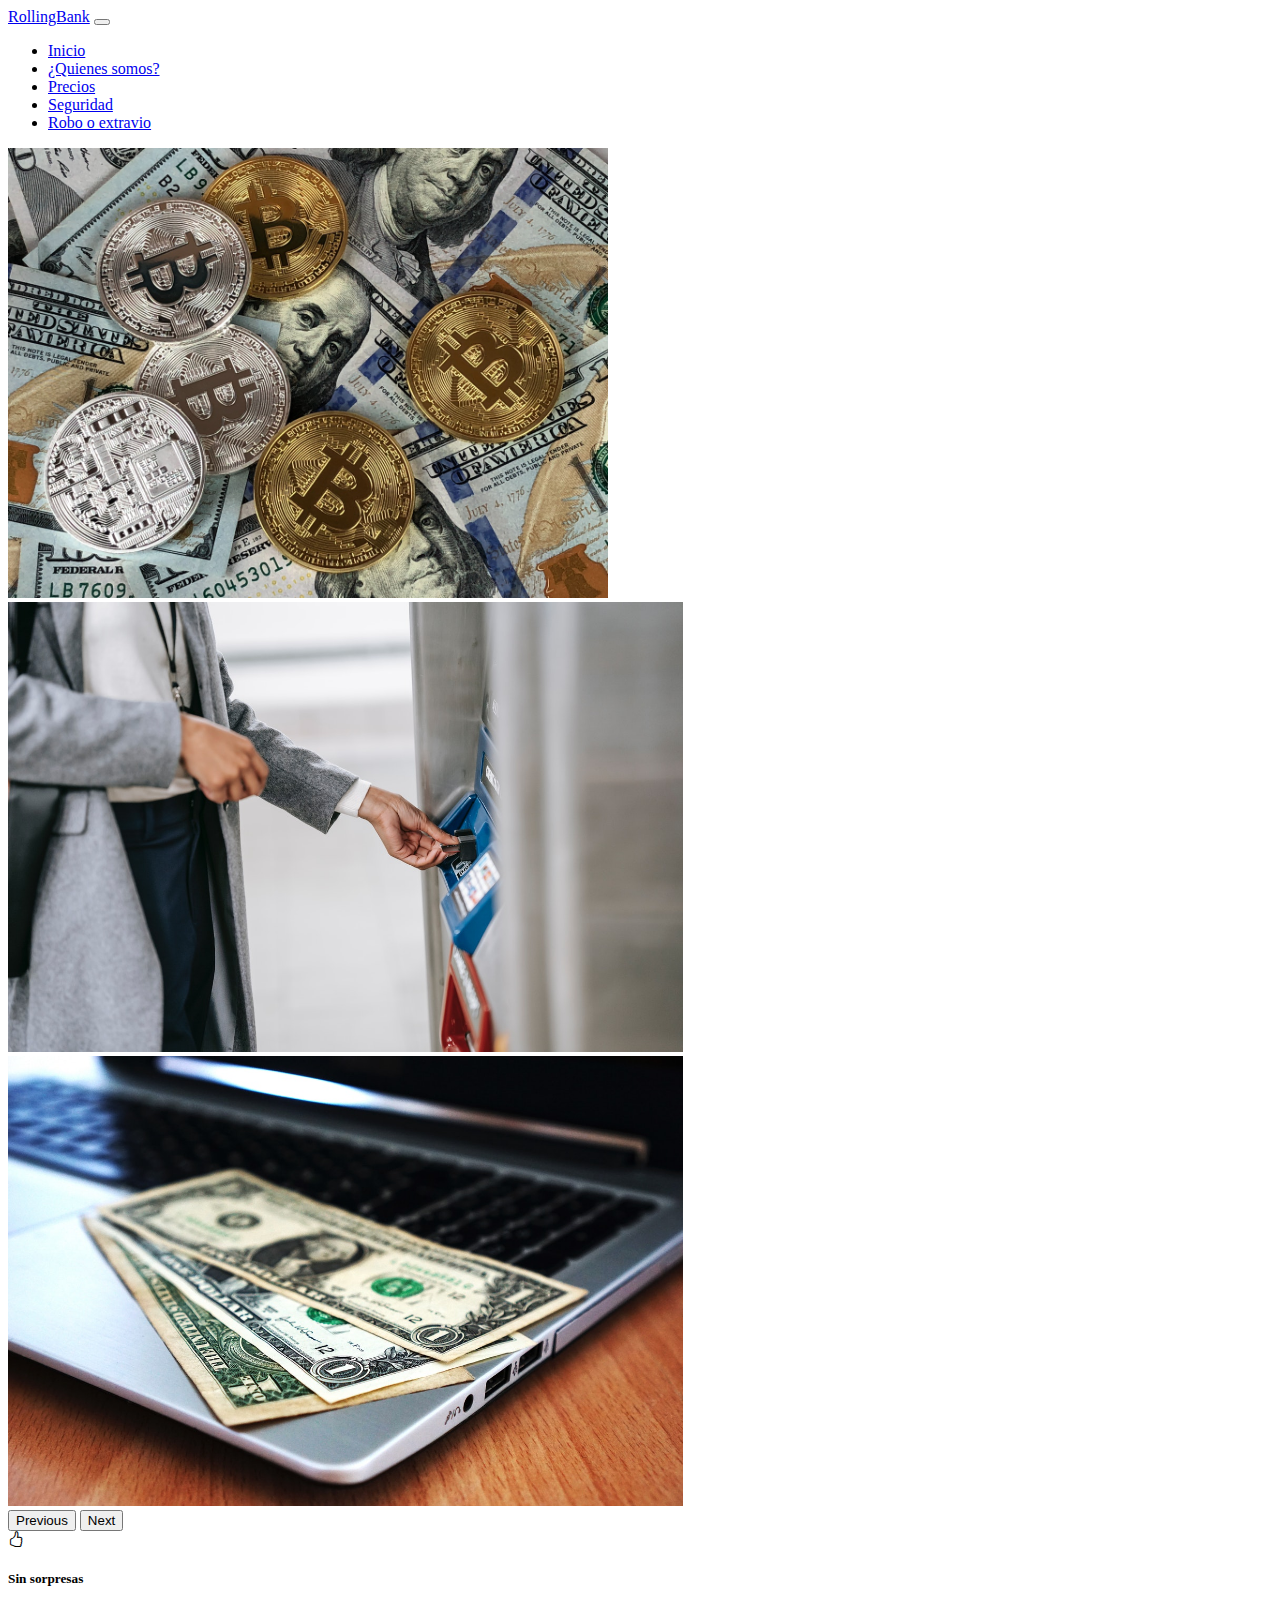
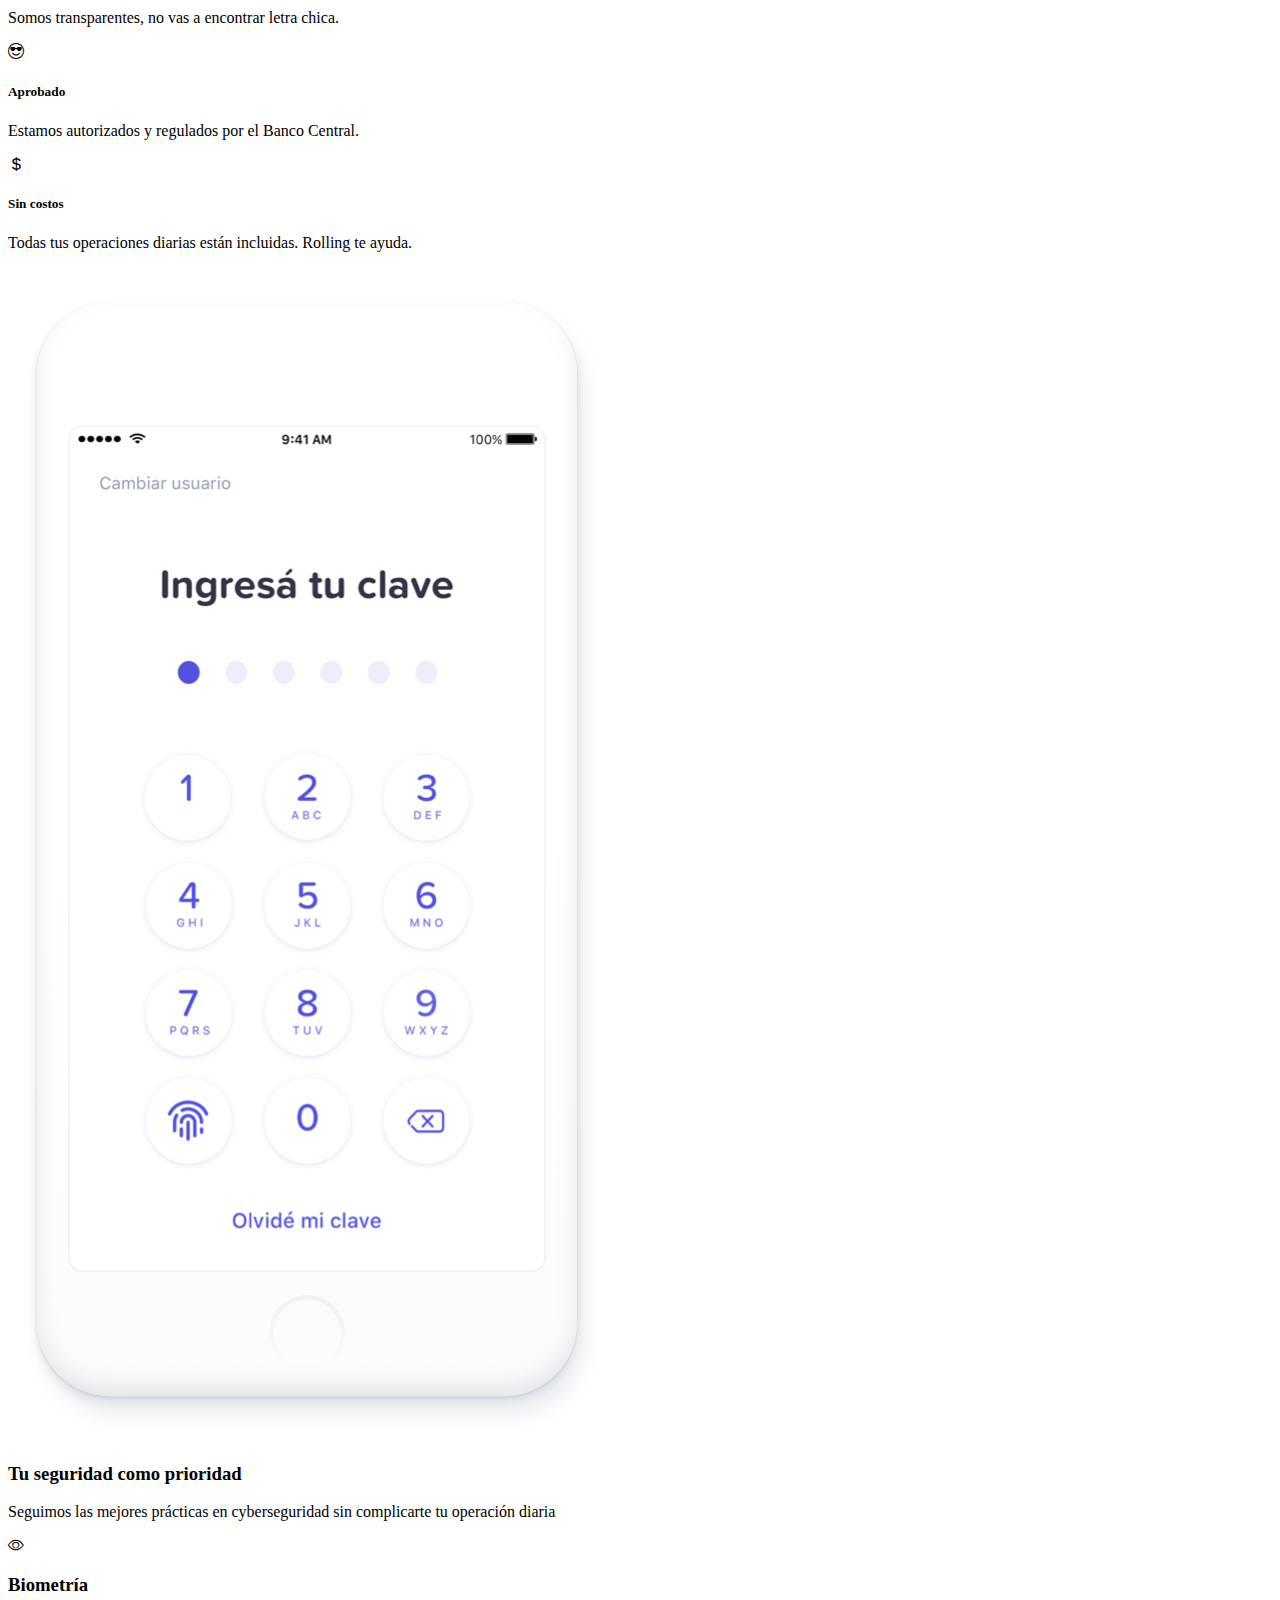
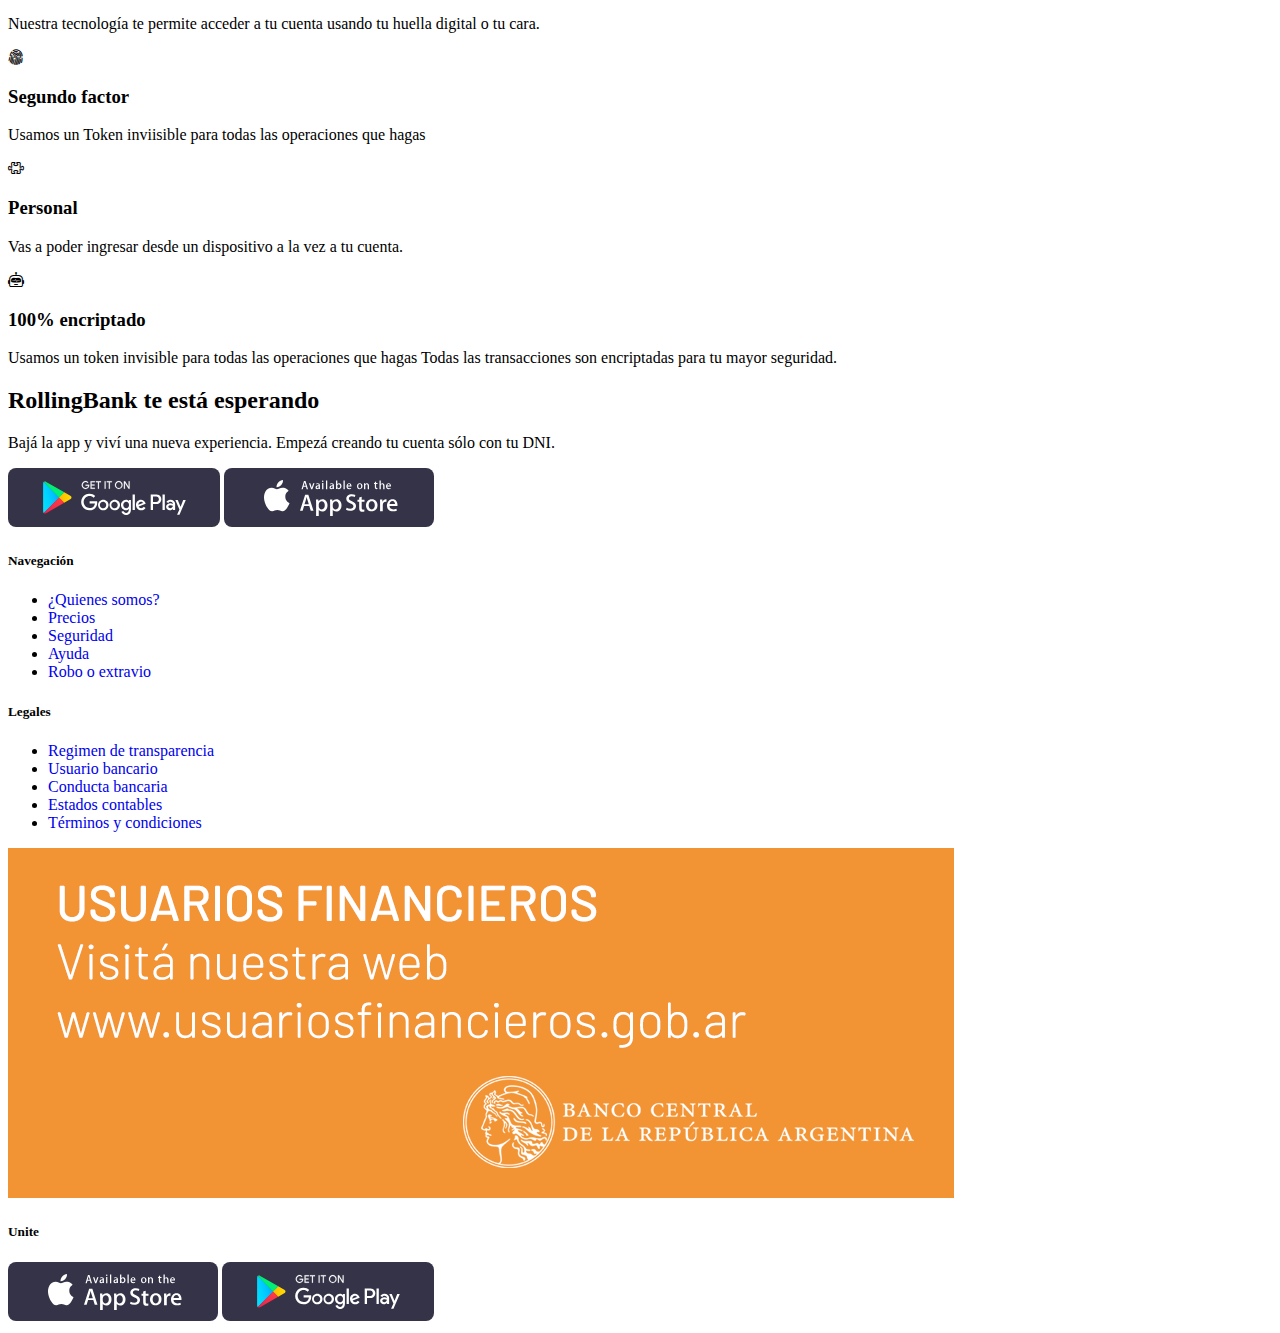
<file: index.html>
<!DOCTYPE html>
<html lang="en">

<head>
  <meta charset="UTF-8" />
  <meta name="viewport" content="width=device-width, initial-scale=1.0" />
  <meta name="description" content="Banco Rolling Code - Tú dinero estará seguro con nosotros.">
  <meta name="keywords" content="prestamos, banco, financiación, ofertas, tarjetas, crédito, debito">
  <meta name="author" content="Dylan Navarro, Juan Diego Quintana, Lourdes Ocampo Nieva, Florencia Gonzales Iturbe, Emerson Javier Davenheimer, Fabrizio Nicolas Bollero">
  <link href="https://cdn.jsdelivr.net/npm/bootstrap@5.3.2/dist/css/bootstrap.min.css" rel="stylesheet"
    integrity="sha384-T3c6CoIi6uLrA9TneNEoa7RxnatzjcDSCmG1MXxSR1GAsXEV/Dwwykc2MPK8M2HN" crossorigin="anonymous" />
  <link rel="stylesheet" href="https://cdn.jsdelivr.net/npm/bootstrap-icons@1.11.1/font/bootstrap-icons.css" />
  <link rel="stylesheet" href="./style/index.css" />
  <title>Rolling Bank - Inicio</title>
</head>

<body>
  <header>
    <nav class="navbar navbar-expand-lg bg-body-tertiary">
      <div class="container">
        <a class="navbar-brand fw-bold LogoNavbar" href="./index.html">RollingBank</a>
        <button class="navbar-toggler" type="button" data-bs-toggle="collapse" data-bs-target="#navbarNav"
          aria-controls="navbarNav" aria-expanded="false" aria-label="Toggle navigation">
          <span class="navbar-toggler-icon"></span>
        </button>
        <div class="collapse navbar-collapse" id="navbarNav">
          <ul class="navbar-nav ms-auto text-center">
            <li class="nav-item">
              <a class="nav-link active fw-bold" aria-current="page" href="./index.html">Inicio</a>
            </li>
            <li class="nav-item">
              <a class="nav-link" href="./quienesSomos.html">¿Quienes somos?</a>
            </li>
            <li class="nav-item">
              <a class="nav-link" href="./precios.html">Precios</a>
            </li>
            <li class="nav-item">
              <a class="nav-link" href="./tipsDeSeguridad.html">Seguridad</a>
            </li>
            <li class="nav-item">
              <a class="nav-link" href="./error404.html">Robo o extravio</a>
            </li>
          </ul>
        </div>
      </div>
    </nav>
  </header>

  <main>
    <section>
      <div id="carouselExample" class="carousel slide" data-bs-ride="carousel">
        <div class="carousel-inner">
          <div class="carousel-item active" data-bs-interval="2000">
            <img src="./img/banner/bitcoin.jpg" class="d-block w-100 banner" alt="..." />
          </div>
          <div class="carousel-item" data-bs-interval="2000">
            <img src="../img/banner/cajero.jpg" class="d-block w-100 banner" alt="..." />
          </div>
          <div class="carousel-item">
            <img src="./img/banner/dolar.jpg" class="d-block w-100 banner" alt="..." />
          </div>
        </div>
        <button class="carousel-control-prev" type="button" data-bs-target="#carouselExample" data-bs-slide="prev">
          <span class="carousel-control-prev-icon" aria-hidden="true"></span>
          <span class="visually-hidden">Previous</span>
        </button>
        <button class="carousel-control-next" type="button" data-bs-target="#carouselExample" data-bs-slide="next">
          <span class="carousel-control-next-icon" aria-hidden="true"></span>
          <span class="visually-hidden">Next</span>
        </button>
      </div>
    </section>

    <section class="container py-4">
      <article class="row d-flex justify-content-center">
        <div class="col-md-6 col-lg-3 mt-4">
          <div class="card text-center shadow">
            <div class="card-body">
              <i class="bi bi-hand-thumbs-up fs-1 text-danger"></i>
              <h5 class="card-title">Sin sorpresas</h5>
              <p class="card-text">
                Somos transparentes, no vas a encontrar letra chica.
              </p>
            </div>
          </div>
        </div>

        <div class="col-md-6 col-lg-3 mt-4">
          <div class="card text-center shadow">
            <div class="card-body">
              <i class="bi bi-emoji-sunglasses fs-1 text-primary"></i>
              <h5 class="card-title">Aprobado</h5>
              <p class="card-text">
                Estamos autorizados y regulados por el Banco Central.
              </p>
            </div>
          </div>
        </div>

        <div class="col-md-6 col-lg-3 mt-4">
          <div class="card text-center shadow">
            <div class="card-body">
              <i class="bi bi-currency-dollar fs-1 text-success"></i>
              <h5 class="card-title">Sin costos</h5>
              <p class="card-text">
                Todas tus operaciones diarias están incluidas. Rolling te ayuda.
              </p>
            </div>
          </div>
        </div>
      </article>
    </section>

    <section class="container my-4">
      <div class="row">
        <div class="col-md-4">
          <img src="./img/Index/iphone-illustration-sec.png" alt="Iphone" class="w-100">
        </div>

        <div class="col-md-8">
          <h3>Tu seguridad como prioridad</h3>
          <p>Seguimos las mejores prácticas en cyberseguridad sin complicarte tu operación diaria</p>

          <div class="row">
            <div class="col-md-6">
              <i class="fs-1 bi bi-eye text-danger"></i>
              <h3>Biometría</h3>
              <p>Nuestra tecnología te permite acceder a tu cuenta usando tu huella digital o tu cara.</p>
            </div>
            <div class="col-md-6">
              <i class="fs-1 bi bi-fingerprint text-primary"></i>
              <h3>Segundo factor</h3>
              <p>Usamos un Token inviisible para todas las operaciones que hagas</p>
            </div>
            <div class="col-md-6">
              <i class="fs-1 bi bi-puzzle text-info"></i>
              <h3>Personal</h3>
              <p>Vas a poder ingresar desde un dispositivo a la vez a tu cuenta.</p>
            </div>
            <div class="col-md-6">
              <i class="fs-1 bi bi-robot text-success"></i>
              <h3>100% encriptado</h3>
              <p>Usamos un token invisible para todas las operaciones que hagas Todas las transacciones son encriptadas para tu mayor seguridad.</p>
            </div>
          </div>
        </div>
      </div>
    </section>

    <section>
      <div class="bg-primary">
        <div class="container py-5">
          <div class="text-center text-white">
            <h2 class="display-5 lead">RollingBank te está esperando</h2>
            <p>
              Bajá la app y viví una nueva experiencia. Empezá creando tu
              cuenta sólo con tu DNI.
            </p>
          </div>

          <div class="text-center pt-3">
            <img src="../img/footer/google-play-badge-bb.svg" alt="google" class="img-fluid" />
            <img src="../img/footer/badge-apple-store.svg" alt="google" class="img-fluid" />
          </div>
        </div>
      </div>
    </section>
  </main>

  <footer class="bg-dark text-secondary py-4">
    <div class="container">
      <div class="row">
        <div class="col-md-6 col-lg-3 mb-3">
          <h5>Navegación</h5>
          <ul class="list-unstyled">
            <li>
              <a href="./quienesSomos.html" class="link-secondary">¿Quienes somos?</a>
            </li>
            <li>
              <a href="./precios.html" class="link-secondary">Precios</a>
            </li>
            <li>
              <a href="./tipsDeSeguridad.html" class="link-secondary">Seguridad</a>
            </li>
            <li>
              <a href="./error404.html" class="link-secondary">Ayuda</a>
            </li>
            <li>
              <a href="./error404.html" class="link-secondary">Robo o extravio</a>
            </li>
          </ul>
        </div>
        <div class="col-md-6 col-lg-3 mb-3">
          <h5>Legales</h5>
          <ul class="list-unstyled">
            <li>
              <a href="./error404.html" class="link-secondary">Regimen de transparencia</a>
            </li>
            <li>
              <a href="./error404.html" class="link-secondary">Usuario bancario</a>
            </li>
            <li>
              <a href="./error404.html" class="link-secondary">Conducta bancaria</a>
            </li>
            <li>
              <a href="./error404.html" class="link-secondary">Estados contables</a>
            </li>
            <li>
              <a href="./error404.html" class="link-secondary">Términos y condiciones</a>
            </li>
          </ul>
        </div>
        <div class="col-md-6 col-lg-3 mb-3">
          <img src="./img/footer/usuariosfinancieros.png" alt="logo usuarios financieros" class="img-fluid" />
        </div>
        <div class="col-md-6 col-lg-3 mb-3">
          <h5>Unite</h5>
          <img src="./img/footer/badge-apple-store.svg" alt="logo apple store" class="img-fluid mb-2" />
          <img src="./img/footer/google-play-badge-bb.svg" alt="logo google play" class="img-fluid" />
        </div>
      </div>
    </div>
  </footer>

  <script src="https://cdn.jsdelivr.net/npm/bootstrap@5.3.2/dist/js/bootstrap.bundle.min.js"
    integrity="sha384-C6RzsynM9kWDrMNeT87bh95OGNyZPhcTNXj1NW7RuBCsyN/o0jlpcV8Qyq46cDfL"
    crossorigin="anonymous"></script>
</body>

</html>
</file>
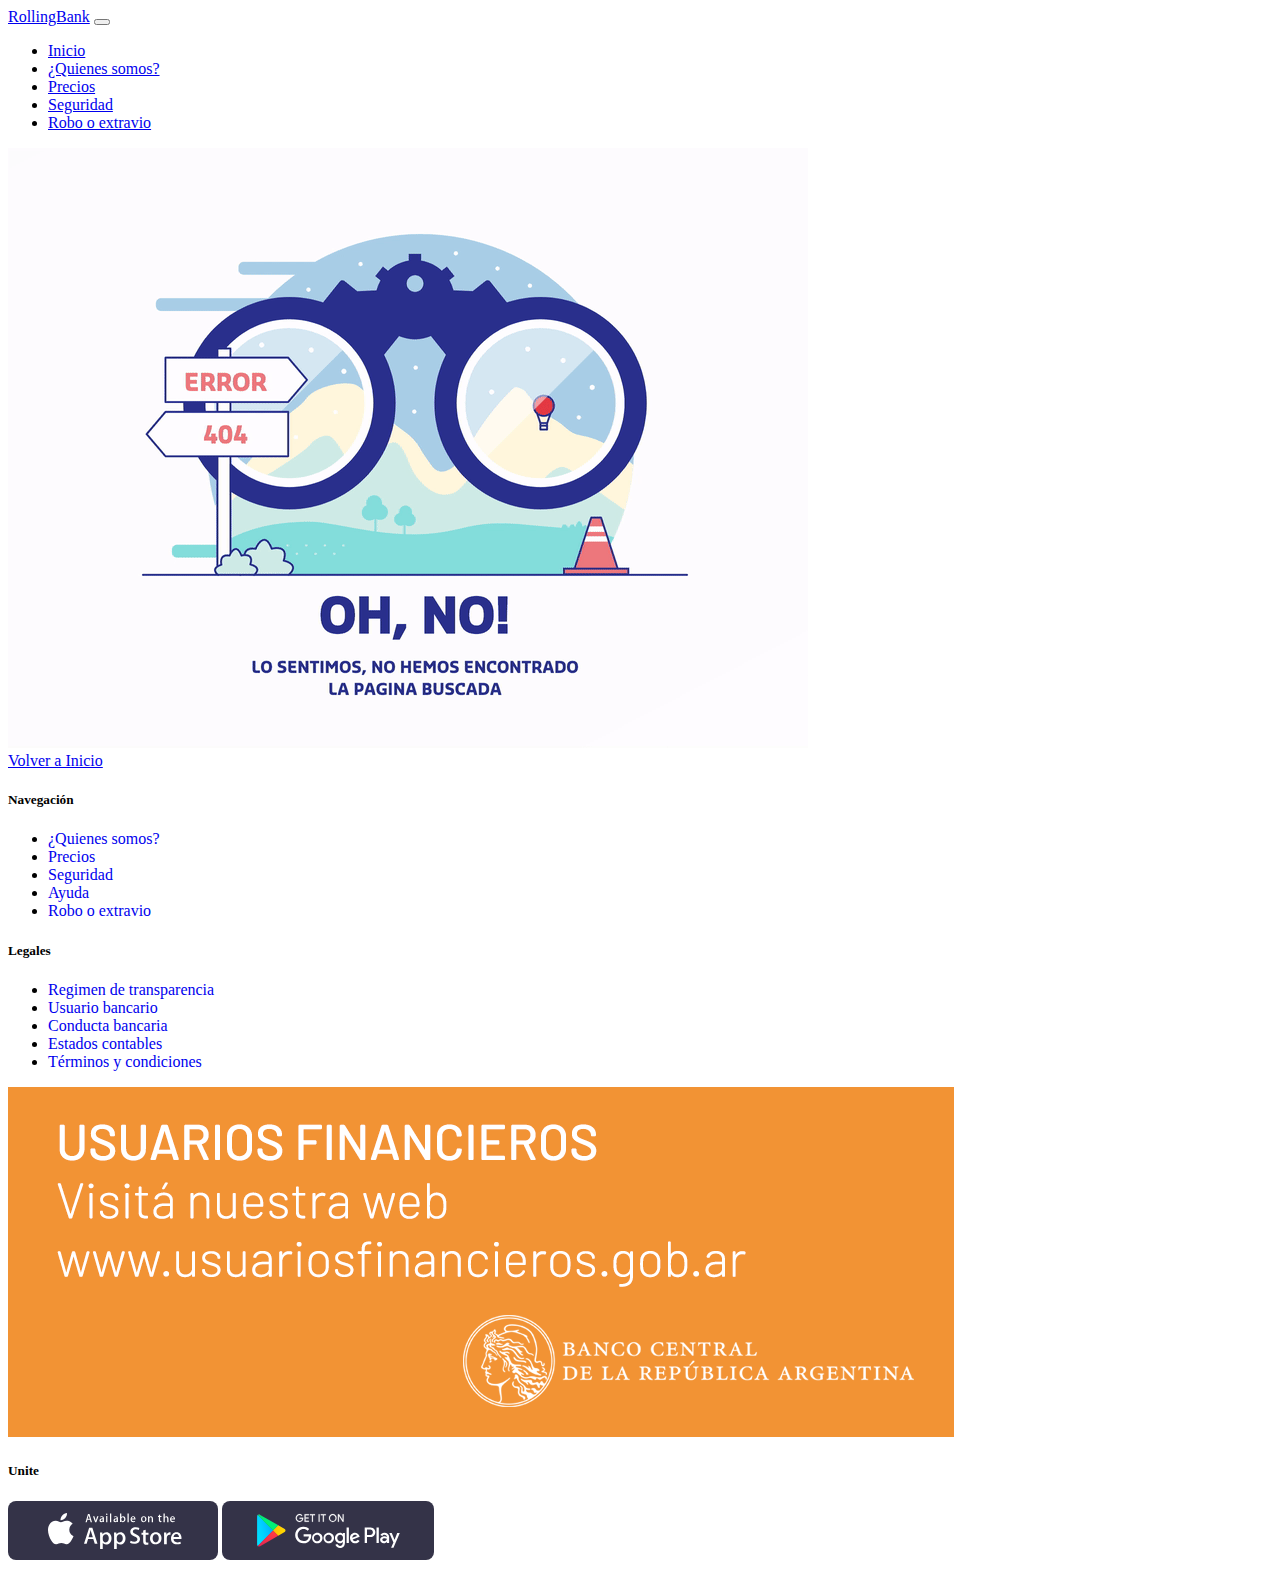
<file: error404.html>
<!DOCTYPE html>
<html lang="en">

<head>
  <meta charset="UTF-8" />
  <meta name="viewport" content="width=device-width, initial-scale=1.0" />
  <meta name="description" content="Banco Rolling Code - Tú dinero estará seguro con nosotros.">
  <meta name="keywords" content="prestamos, banco, financiación, ofertas, tarjetas, crédito, debito">
  <meta name="author" content="Dylan Navarro, Juan Diego Quintana, Lourdes Ocampo Nieva, Florencia Gonzales Iturbe, Emerson Javier Davenheimer, Fabrizio Nicolas Bollero">
  <link href="https://cdn.jsdelivr.net/npm/bootstrap@5.3.2/dist/css/bootstrap.min.css" rel="stylesheet"
    integrity="sha384-T3c6CoIi6uLrA9TneNEoa7RxnatzjcDSCmG1MXxSR1GAsXEV/Dwwykc2MPK8M2HN" crossorigin="anonymous" />
  <link rel="stylesheet" href="https://cdn.jsdelivr.net/npm/bootstrap-icons@1.11.1/font/bootstrap-icons.css" />
  <link rel="stylesheet" href="./style/index.css" />
  <title>Rolling Bank - Error 404</title>
</head>

<body>
  <header>
    <nav class="navbar navbar-expand-lg bg-body-tertiary">
      <div class="container">
        <a class="navbar-brand fw-bold LogoNavbar" href="./index.html">RollingBank</a>
        <button class="navbar-toggler" type="button" data-bs-toggle="collapse" data-bs-target="#navbarNav"
          aria-controls="navbarNav" aria-expanded="false" aria-label="Toggle navigation">
          <span class="navbar-toggler-icon"></span>
        </button>
        <div class="collapse navbar-collapse" id="navbarNav">
          <ul class="navbar-nav ms-auto">
            <li class="nav-item">
              <a class="nav-link" aria-current="page" href="./index.html">Inicio</a>
            </li>
            <li class="nav-item">
              <a class="nav-link" href="./quienesSomos.html">¿Quienes somos?</a>
            </li>
            <li class="nav-item">
              <a class="nav-link" href="./precios.html">Precios</a>
            </li>
            <li class="nav-item">
              <a class="nav-link" href="./tipsDeSeguridad.html">Seguridad</a>
            </li>
            <li class="nav-item">
              <a class="nav-link" href="./error404.html">Robo o extravio</a>
            </li>
          </ul>
        </div>
      </div>
    </nav>
  </header>

  <main>
    <section class="d-flex justify-content-center container">
        <img src="img/404.gif" alt="imagen error 404" class="w-100">
    </section>

    <section class="d-flex justify-content-center m-5">
      <a href="./index.html" class="btn btn-primary lead fw-bold ">Volver a Inicio</a>
    </section>
  </main>

  <footer class="bg-dark text-secondary py-4">
    <div class="container">
      <div class="row">
        <div class="col-md-6 col-lg-3 mb-3">
          <h5>Navegación</h5>
          <ul class="list-unstyled">
            <li>
              <a href="./quienesSomos.html" class="link-secondary">¿Quienes somos?</a>
            </li>
            <li>
              <a href="./precios.html" class="link-secondary">Precios</a>
            </li>
            <li>
              <a href="./tipsDeSeguridad.html" class="link-secondary">Seguridad</a>
            </li>
            <li>
              <a href="./error404.html" class="link-secondary">Ayuda</a>
            </li>
            <li>
              <a href="./error404.html" class="link-secondary">Robo o extravio</a>
            </li>
          </ul>
        </div>
        <div class="col-md-6 col-lg-3 mb-3">
          <h5>Legales</h5>
          <ul class="list-unstyled">
            <li>
              <a href="./error404.html" class="link-secondary">Regimen de transparencia</a>
            </li>
            <li>
              <a href="./error404.html" class="link-secondary">Usuario bancario</a>
            </li>
            <li>
              <a href="./error404.html" class="link-secondary">Conducta bancaria</a>
            </li>
            <li>
              <a href="./error404.html" class="link-secondary">Estados contables</a>
            </li>
            <li>
              <a href="./error404.html" class="link-secondary">Términos y condiciones</a>
            </li>
          </ul>
        </div>
        <div class="col-md-6 col-lg-3 mb-3">
          <img src="./img/footer/usuariosfinancieros.png" alt="logo usuarios financieros" class="img-fluid" />
        </div>
        <div class="col-md-6 col-lg-3 mb-3">
          <h5>Unite</h5>
          <img src="./img/footer/badge-apple-store.svg" alt="logo apple store" class="img-fluid mb-2" />
          <img src="./img/footer/google-play-badge-bb.svg" alt="logo google play" class="img-fluid" />
        </div>
      </div>
    </div>
  </footer>

  <script src="https://cdn.jsdelivr.net/npm/bootstrap@5.3.2/dist/js/bootstrap.bundle.min.js"
    integrity="sha384-C6RzsynM9kWDrMNeT87bh95OGNyZPhcTNXj1NW7RuBCsyN/o0jlpcV8Qyq46cDfL"
    crossorigin="anonymous"></script>
</body>
</html>
</file>
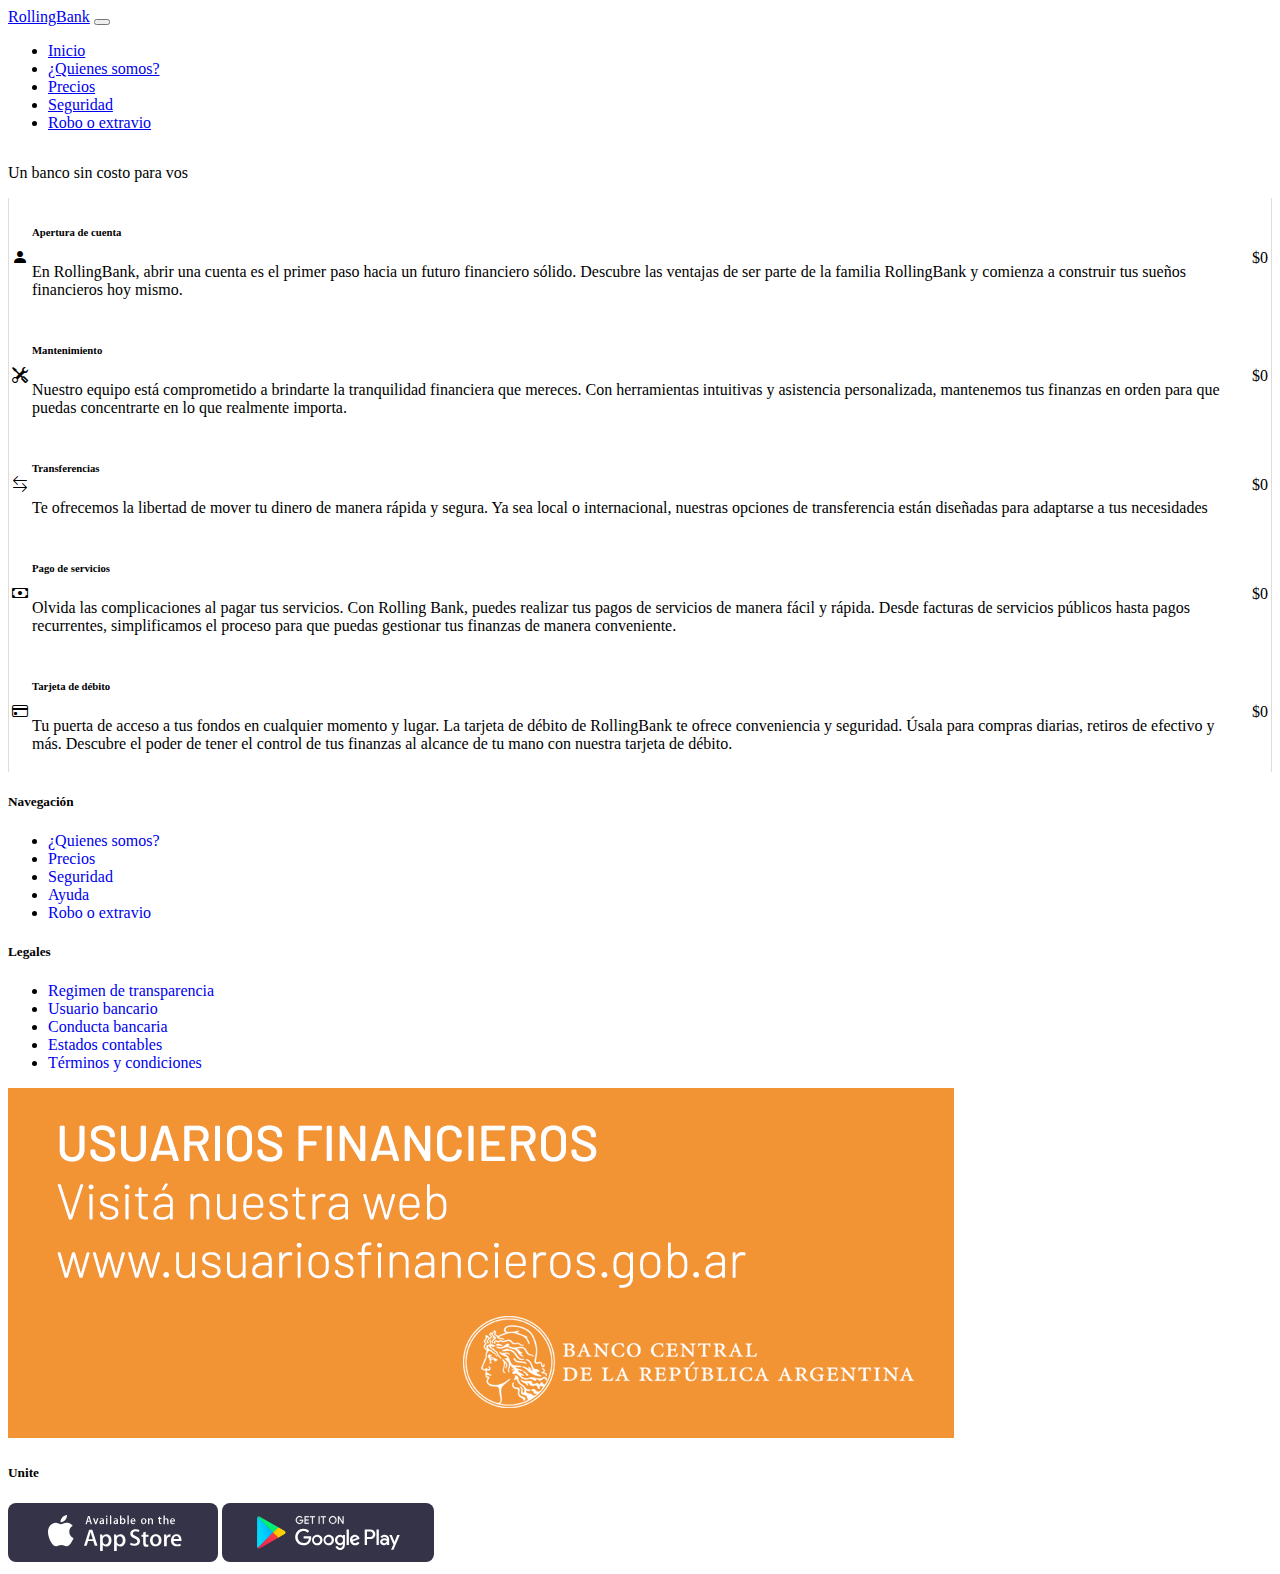
<file: precios.html>
<!DOCTYPE html>
<html lang="en">

<head>
  <meta charset="UTF-8" />
  <meta name="viewport" content="width=device-width, initial-scale=1.0" />
  <meta name="description" content="Banco Rolling Code - Tú dinero estará seguro con nosotros.">
  <meta name="keywords" content="prestamos, banco, financiación, ofertas, tarjetas, crédito, debito">
  <meta name="author" content="Dylan Navarro, Juan Diego Quintana, Lourdes Ocampo Nieva, Florencia Gonzales Iturbe, Emerson Javier Davenheimer, Fabrizio Nicolas Bollero">
  <link href="https://cdn.jsdelivr.net/npm/bootstrap@5.3.2/dist/css/bootstrap.min.css" rel="stylesheet"
    integrity="sha384-T3c6CoIi6uLrA9TneNEoa7RxnatzjcDSCmG1MXxSR1GAsXEV/Dwwykc2MPK8M2HN" crossorigin="anonymous" />
  <link rel="stylesheet" href="https://cdn.jsdelivr.net/npm/bootstrap-icons@1.11.1/font/bootstrap-icons.css" />
  <link rel="stylesheet" href="./style/index.css" />
  <title>Rolling Bank - Precios</title>
</head>

<body>
  <header>
    <nav class="navbar navbar-expand-lg bg-body-tertiary">
      <div class="container">
        <a class="navbar-brand fw-bold LogoNavbar" href="./index.html">RollingBank</a>
        <button class="navbar-toggler" type="button" data-bs-toggle="collapse" data-bs-target="#navbarNav"
          aria-controls="navbarNav" aria-expanded="false" aria-label="Toggle navigation">
          <span class="navbar-toggler-icon"></span>
        </button>
        <div class="collapse navbar-collapse" id="navbarNav">
          <ul class="navbar-nav ms-auto text-center">
            <li class="nav-item">
              <a class="nav-link" aria-current="page" href="./index.html">Inicio</a>
            </li>
            <li class="nav-item">
              <a class="nav-link" href="./quienesSomos.html">¿Quienes somos?</a>
            </li>
            <li class="nav-item">
              <a class="nav-link active fw-bold " href="./precios.html">Precios</a>
            </li>
            <li class="nav-item">
              <a class="nav-link" href="./tipsDeSeguridad.html">Seguridad</a>
            </li>
            <li class="nav-item">
              <a class="nav-link" href="./error404.html">Robo o extravio</a>
            </li>
          </ul>
        </div>
      </div>
    </nav>
  </header>

  <main>
    <section class="container-fluid text-center bg-primary py-5">
      <p class="text-light h2">Un banco sin costo para vos</p>      
    </section>
    <table id="tablaValores" class="table container my-5 w-75">
      <tbody>
        <tr>
          <th scope="row">
            <i class="bi bi-person-fill text-primary h3"></i>
          </th>
          <td>
            <h6>Apertura de cuenta</h6>
            <p>En RollingBank, abrir una cuenta es el primer paso hacia un futuro financiero sólido. Descubre las ventajas de ser parte de la familia RollingBank y comienza a construir tus sueños financieros hoy mismo.</p>
          </td>
          <td>
            <span class="bg-primary text-light p-2 rad valor">$0</span>
          </td>
        </tr>
        <tr>
          <th scope="row">
            <i class="bi bi-tools text-warning h3"></i>
          </th>
          <td>
            <h6>Mantenimiento</h6>
            <p>Nuestro equipo está comprometido a brindarte la tranquilidad financiera que mereces. Con herramientas intuitivas y asistencia personalizada, mantenemos tus finanzas en orden para que puedas concentrarte en lo que realmente importa.</p>
          </td>
          <td>
            <span class="bg-primary text-light p-2 valor">$0</span>
          </td>
        </tr>
        <tr>
          <th scope="row">
            <i class="bi bi-arrow-left-right h3 text-danger"></i>
          </th>
          <td>
            <h6>Transferencias</h6>
            <p>Te ofrecemos la libertad de mover tu dinero de manera rápida y segura. Ya sea local o internacional, nuestras opciones de transferencia están diseñadas para adaptarse a tus necesidades</p>
          </td>
          <td>
            <span class="bg-primary text-light p-2 valor">$0</span>
          </td>
        </tr>
        <tr>
          <th scope="row">
            <i class="bi bi-cash h3 text-success"></i>
          </th>
          <td>
            <h6>Pago de servicios</h6>
            <p>Olvida las complicaciones al pagar tus servicios. Con Rolling Bank, puedes realizar tus pagos de servicios de manera fácil y rápida. Desde facturas de servicios públicos hasta pagos recurrentes, simplificamos el proceso para que puedas gestionar tus finanzas de manera conveniente.</p>
          </td>
          <td>
            <span class="bg-primary text-light p-2 valor">$0</span>
          </td>
        </tr>
        <tr>
          <th scope="row">
            <i class="bi bi-credit-card h3 text-info"></i>
          </th>
          <td>
            <h6>Tarjeta de débito</h6>
            <p>Tu puerta de acceso a tus fondos en cualquier momento y lugar. La tarjeta de débito de RollingBank te ofrece conveniencia y seguridad. Úsala para compras diarias, retiros de efectivo y más. Descubre el poder de tener el control de tus finanzas al alcance de tu mano con nuestra tarjeta de débito.</p>
          </td>
          <td>
            <span class="bg-primary text-light p-2 valor">$0</span>
          </td>
        </tr>
      </tbody>
    </table>
  </main>

  <footer class="bg-dark text-secondary py-4">
    <div class="container">
      <div class="row">
        <div class="col-md-6 col-lg-3 mb-3">
          <h5>Navegación</h5>
          <ul class="list-unstyled">
            <li>
              <a href="./quienesSomos.html" class="link-secondary">¿Quienes somos?</a>
            </li>
            <li>
              <a href="./precios.html" class="link-secondary">Precios</a>
            </li>
            <li>
              <a href="./tipsDeSeguridad.html" class="link-secondary">Seguridad</a>
            </li>
            <li>
              <a href="./error404.html" class="link-secondary">Ayuda</a>
            </li>
            <li>
              <a href="./error404.html" class="link-secondary">Robo o extravio</a>
            </li>
          </ul>
        </div>
        <div class="col-md-6 col-lg-3 mb-3">
          <h5>Legales</h5>
          <ul class="list-unstyled">
            <li>
              <a href="./error404.html" class="link-secondary">Regimen de transparencia</a>
            </li>
            <li>
              <a href="./error404.html" class="link-secondary">Usuario bancario</a>
            </li>
            <li>
              <a href="./error404.html" class="link-secondary">Conducta bancaria</a>
            </li>
            <li>
              <a href="./error404.html" class="link-secondary">Estados contables</a>
            </li>
            <li>
              <a href="./error404.html" class="link-secondary">Términos y condiciones</a>
            </li>
          </ul>
        </div>
        <div class="col-md-6 col-lg-3 mb-3">
          <img src="./img/footer/usuariosfinancieros.png" alt="logo usuarios financieros" class="img-fluid" />
        </div>
        <div class="col-md-6 col-lg-3 mb-3">
          <h5>Unite</h5>
          <img src="./img/footer/badge-apple-store.svg" alt="logo apple store" class="img-fluid mb-2" />
          <img src="./img/footer/google-play-badge-bb.svg" alt="logo google play" class="img-fluid" />
        </div>
      </div>
    </div>
  </footer>

  <script src="https://cdn.jsdelivr.net/npm/bootstrap@5.3.2/dist/js/bootstrap.bundle.min.js"
    integrity="sha384-C6RzsynM9kWDrMNeT87bh95OGNyZPhcTNXj1NW7RuBCsyN/o0jlpcV8Qyq46cDfL"
    crossorigin="anonymous"></script>
</body>
</html>
</file>
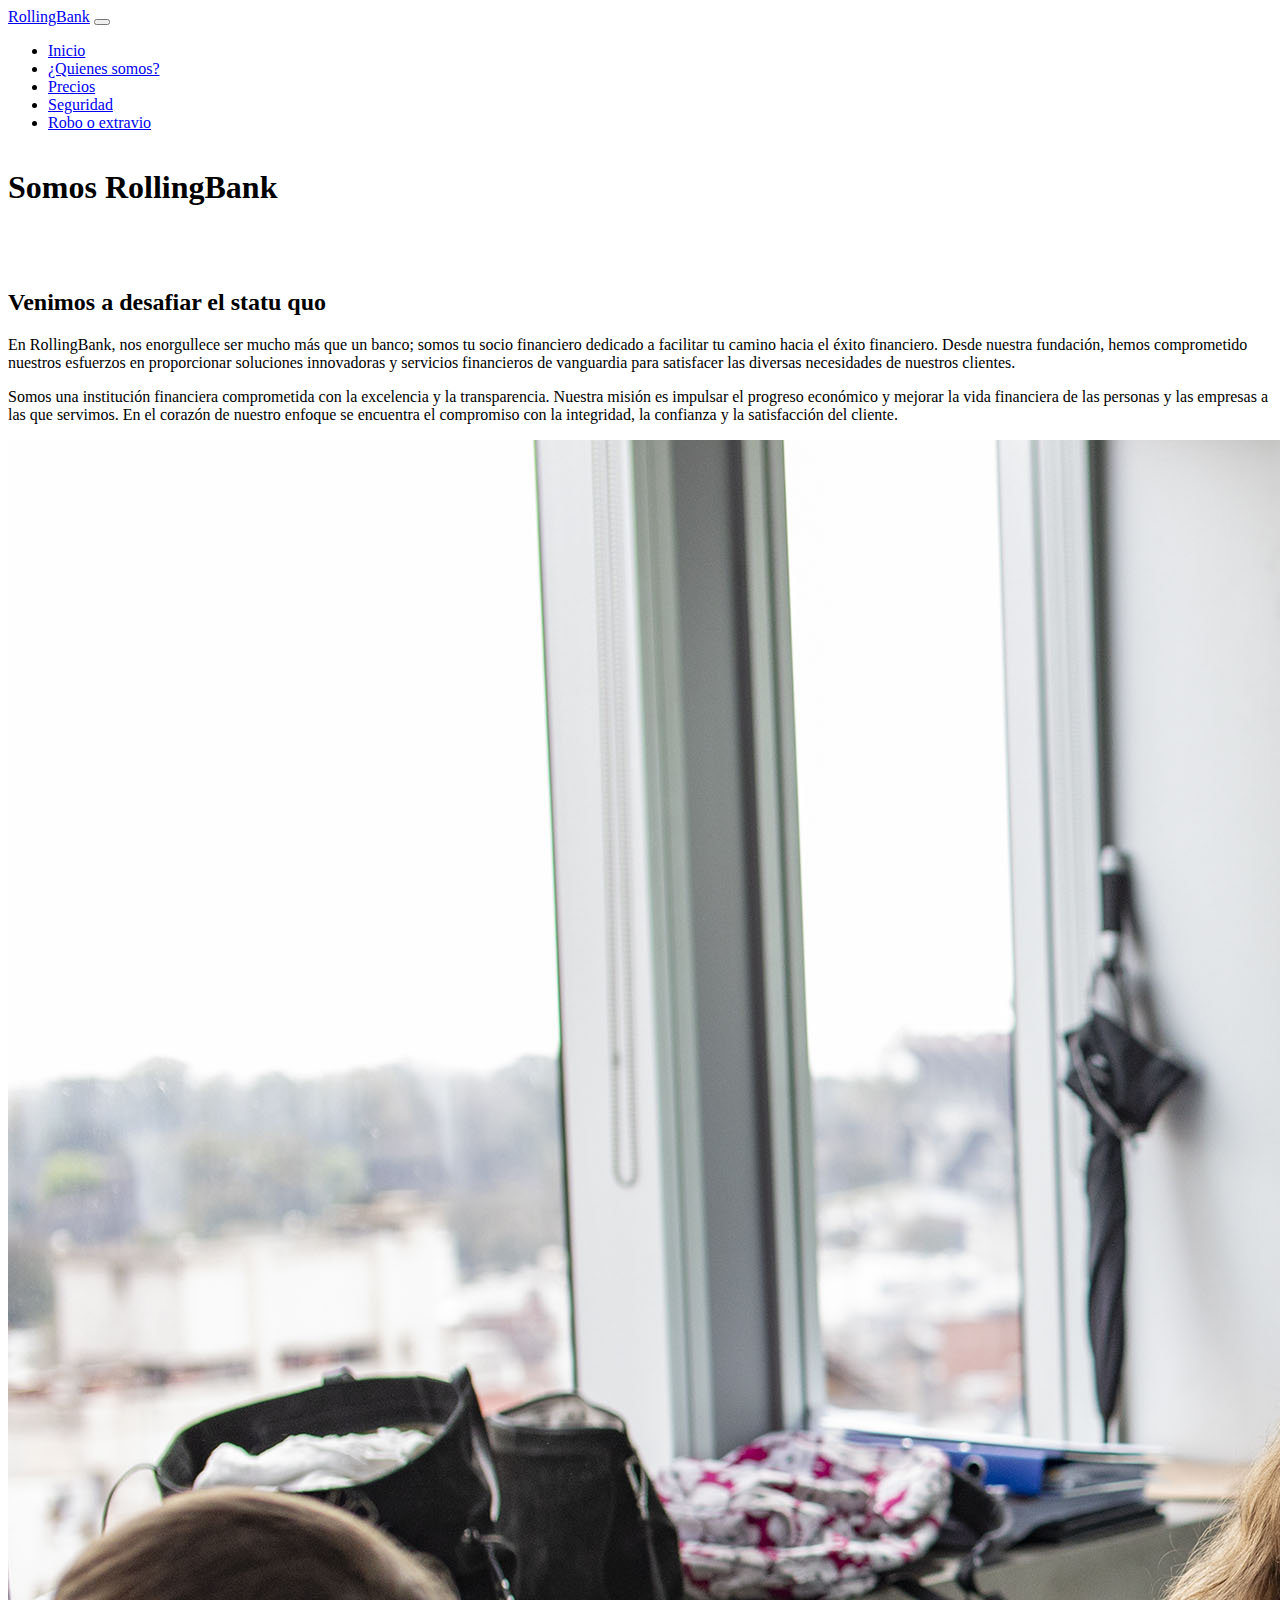
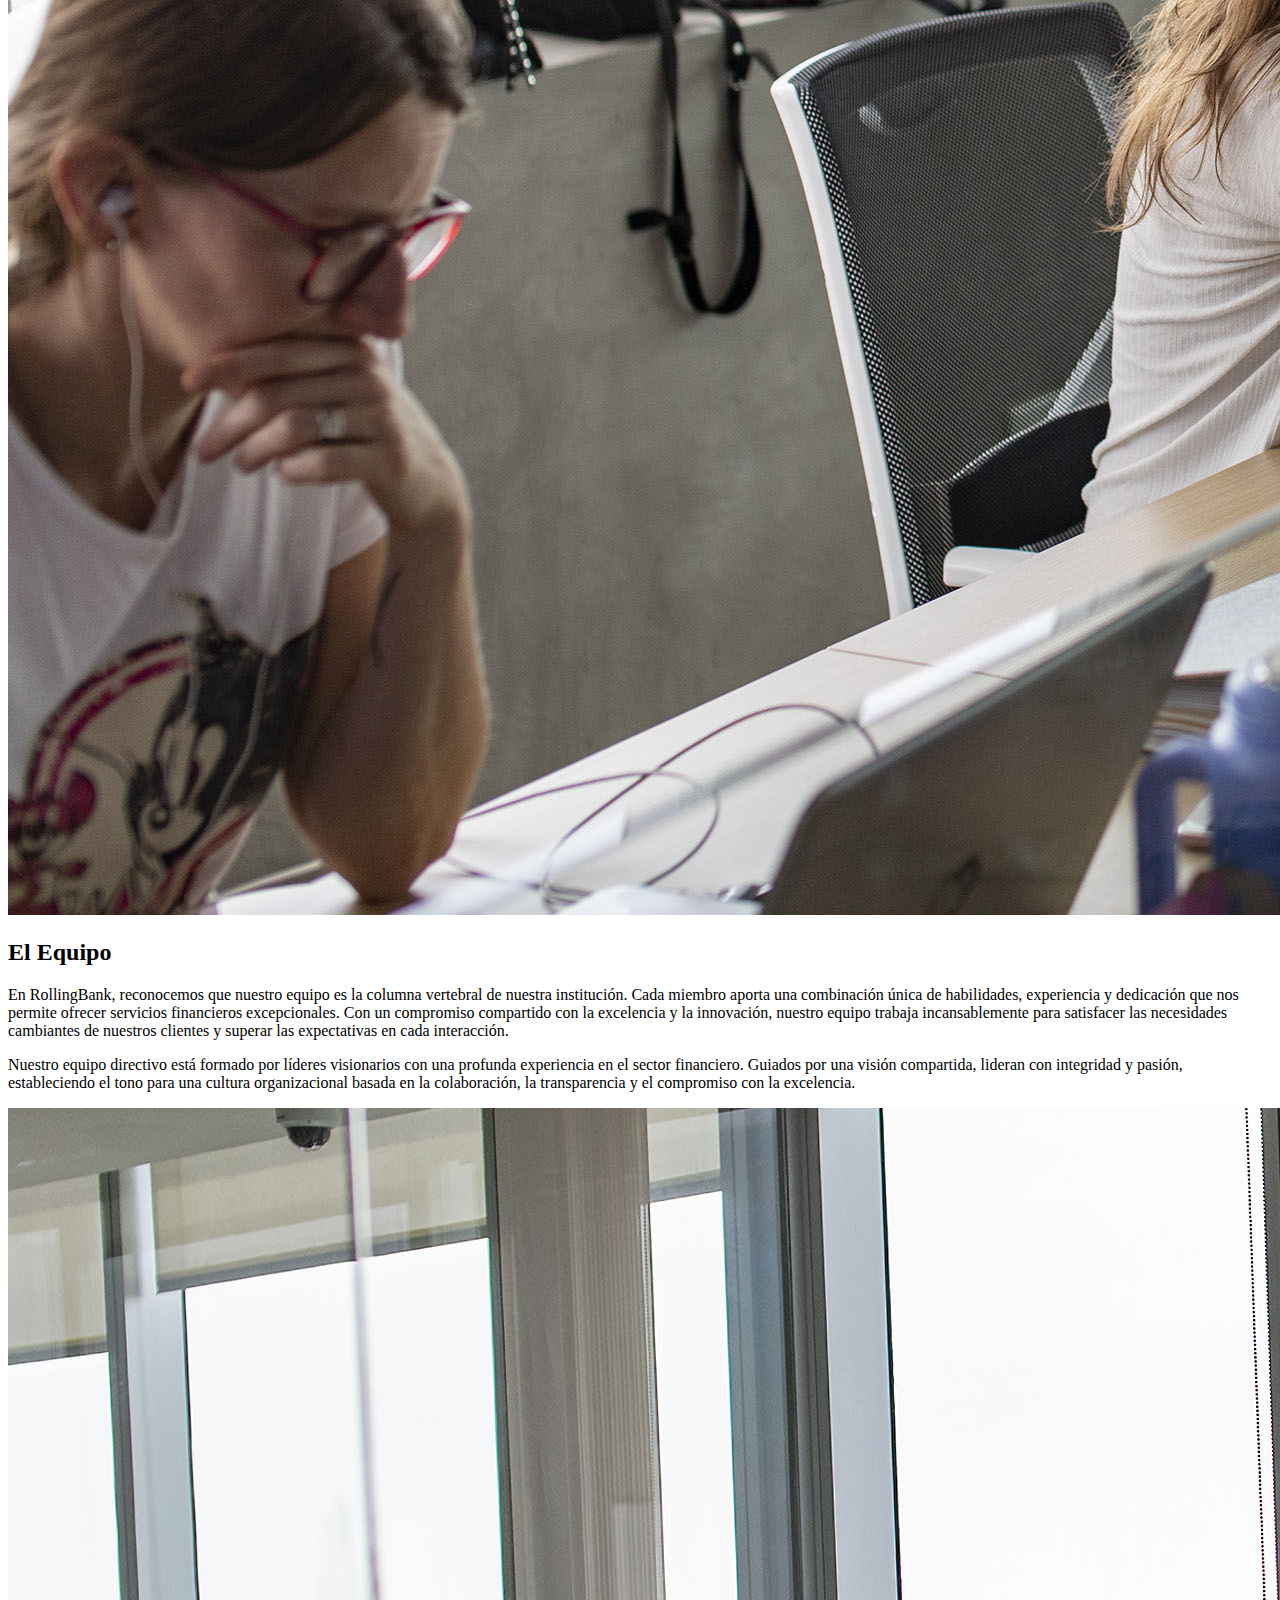
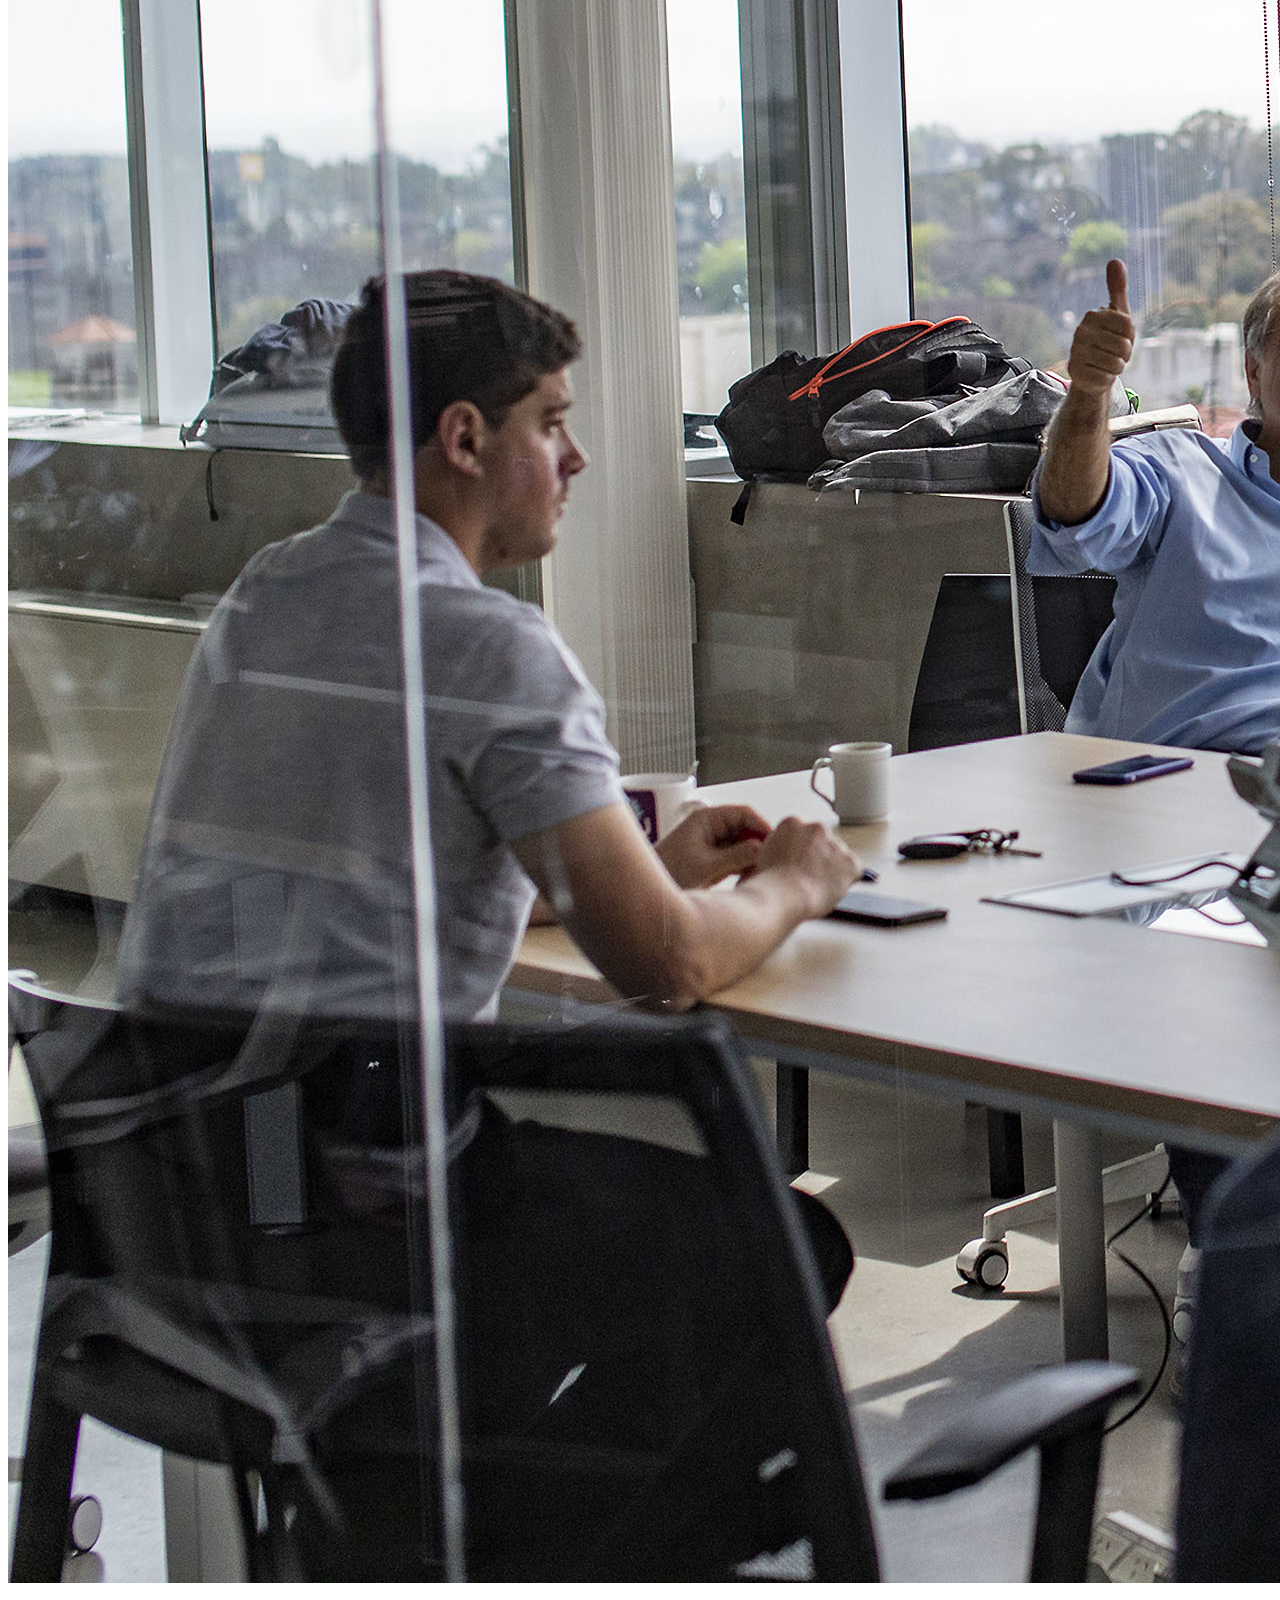
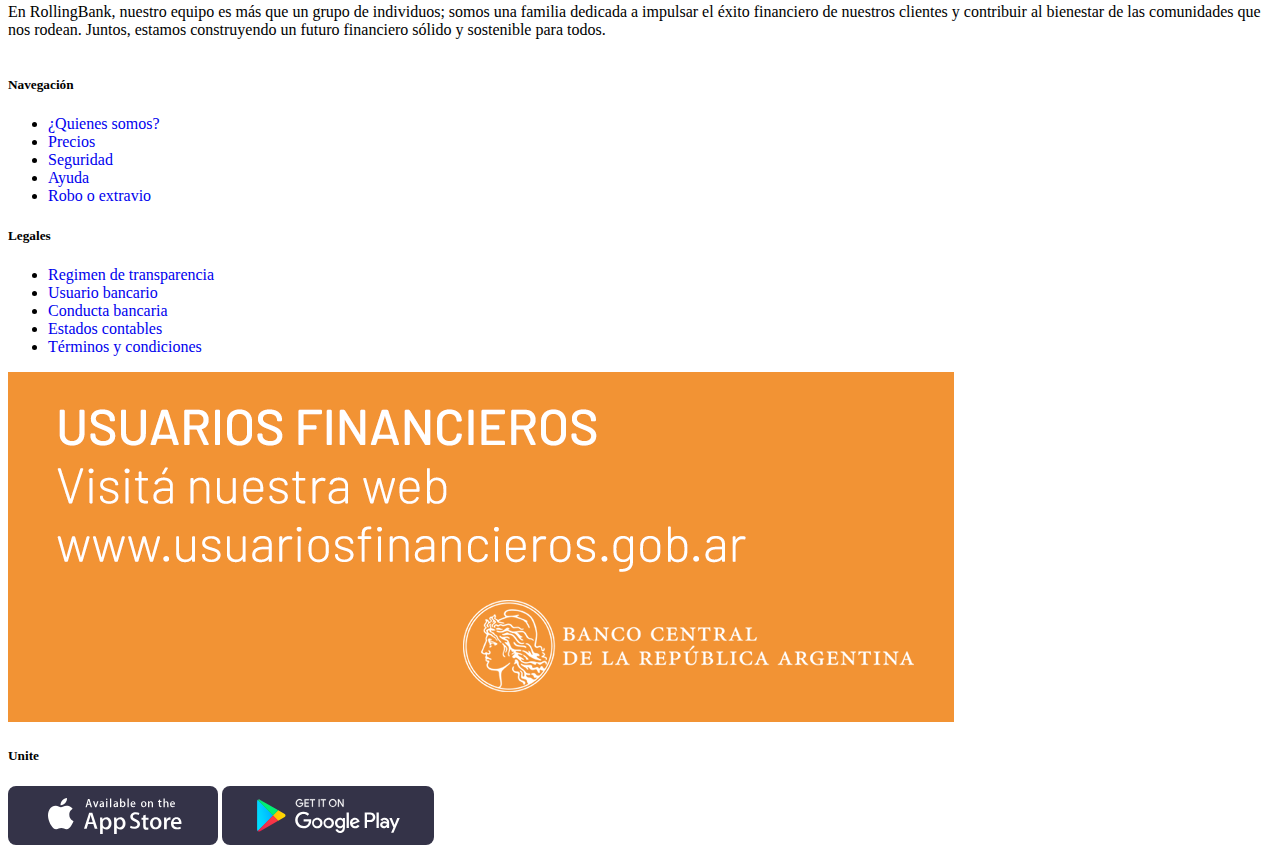
<file: quienesSomos.html>
<!DOCTYPE html>
<html lang="en">

<head>
  <meta charset="UTF-8" />
  <meta name="viewport" content="width=device-width, initial-scale=1.0" />
  <meta name="description" content="Banco Rolling Code - Tú dinero estará seguro con nosotros.">
  <meta name="keywords" content="prestamos, banco, financiación, ofertas, tarjetas, crédito, debito">
  <meta name="author" content="Dylan Navarro, Juan Diego Quintana, Lourdes Ocampo Nieva, Florencia Gonzales Iturbe, Emerson Javier Davenheimer, Fabrizio Nicolas Bollero">
  <link href="https://cdn.jsdelivr.net/npm/bootstrap@5.3.2/dist/css/bootstrap.min.css" rel="stylesheet"
    integrity="sha384-T3c6CoIi6uLrA9TneNEoa7RxnatzjcDSCmG1MXxSR1GAsXEV/Dwwykc2MPK8M2HN" crossorigin="anonymous" />
  <link rel="stylesheet" href="https://cdn.jsdelivr.net/npm/bootstrap-icons@1.11.1/font/bootstrap-icons.css" />
  <link rel="stylesheet" href="./style/index.css" />
  <title>Rolling Bank - Sobre Nosotros</title>
</head>

<body>
  <header>
    <nav class="navbar navbar-expand-lg bg-body-tertiary">
      <div class="container">
        <a class="navbar-brand fw-bold LogoNavbar" href="./index.html">RollingBank</a>
        <button class="navbar-toggler" type="button" data-bs-toggle="collapse" data-bs-target="#navbarNav"
          aria-controls="navbarNav" aria-expanded="false" aria-label="Toggle navigation">
          <span class="navbar-toggler-icon"></span>
        </button>
        <div class="collapse navbar-collapse" id="navbarNav">
          <ul class="navbar-nav ms-auto text-center">
            <li class="nav-item">
              <a class="nav-link" aria-current="page" href="./index.html">Inicio</a>
            </li>
            <li class="nav-item">
              <a class="nav-link active fw-bold" href="./quienesSomos.html">¿Quienes somos?</a>
            </li>
            <li class="nav-item">
              <a class="nav-link" href="./precios.html">Precios</a>
            </li>
            <li class="nav-item">
              <a class="nav-link" href="./tipsDeSeguridad.html">Seguridad</a>
            </li>
            <li class="nav-item">
              <a class="nav-link" href="./error404.html">Robo o extravio</a>
            </li>
          </ul>
        </div>
      </div>
    </nav>
  </header>

  <main>
    <section class="w-100 bg-primary d-flex justify-content-center align-items-center text-light topic mb-3">
      <h1>
        Somos RollingBank
      </h1>
    </section>

    <section class="my-3 container">
      <div class="row">
        <div class="text-center">
          <h2 class=""> Venimos a desafiar el statu quo</h2>
          <p class="">En RollingBank, nos enorgullece ser mucho más que un banco; somos tu socio financiero dedicado a facilitar tu camino hacia el éxito financiero. Desde nuestra fundación, hemos comprometido nuestros esfuerzos en proporcionar soluciones innovadoras y servicios financieros de vanguardia para satisfacer las diversas necesidades de nuestros clientes.</p>
          <p>Somos una institución financiera comprometida con la excelencia y la transparencia. Nuestra misión es impulsar el progreso económico y mejorar la vida financiera de las personas y las empresas a las que servimos. En el corazón de nuestro enfoque se encuentra el compromiso con la integridad, la confianza y la satisfacción del cliente.</p>
          <img src="./img/quienes-somos/us1.jpg" alt="IMAGEN1" class="w-100">
          <h2 class="my-3">El Equipo</h2>
          <p class="">En RollingBank, reconocemos que nuestro equipo es la columna vertebral de nuestra institución. Cada miembro aporta una combinación única de habilidades, experiencia y dedicación que nos permite ofrecer servicios financieros excepcionales. Con un compromiso compartido con la excelencia y la innovación, nuestro equipo trabaja incansablemente para satisfacer las necesidades cambiantes de nuestros clientes y superar las expectativas en cada interacción.</p>
          <p>Nuestro equipo directivo está formado por líderes visionarios con una profunda experiencia en el sector financiero. Guiados por una visión compartida, lideran con integridad y pasión, estableciendo el tono para una cultura organizacional basada en la colaboración, la transparencia y el compromiso con la excelencia.</p>
          <img src="./img/quienes-somos/us3.jpg" alt="IMAGEN2" class="w-100">
          <p class="pt-3">En RollingBank, nuestro equipo es más que un grupo de individuos; somos una familia dedicada a impulsar el éxito financiero de nuestros clientes y contribuir al bienestar de las comunidades que nos rodean. Juntos, estamos construyendo un futuro financiero sólido y sostenible para todos.</p>
        </div>
      </div>
    </section>

  </main>

  <footer class="bg-dark text-secondary py-4">
    <div class="container">
      <div class="row">
        <div class="col-md-6 col-lg-3 mb-3">
          <h5>Navegación</h5>
          <ul class="list-unstyled">
            <li>
              <a href="./quienesSomos.html" class="link-secondary">¿Quienes somos?</a>
            </li>
            <li>
              <a href="./precios.html" class="link-secondary">Precios</a>
            </li>
            <li>
              <a href="./tipsDeSeguridad.html" class="link-secondary">Seguridad</a>
            </li>
            <li>
              <a href="./error404.html" class="link-secondary">Ayuda</a>
            </li>
            <li>
              <a href="./error404.html" class="link-secondary">Robo o extravio</a>
            </li>
          </ul>
        </div>
        <div class="col-md-6 col-lg-3 mb-3">
          <h5>Legales</h5>
          <ul class="list-unstyled">
            <li>
              <a href="./error404.html" class="link-secondary">Regimen de transparencia</a>
            </li>
            <li>
              <a href="./error404.html" class="link-secondary">Usuario bancario</a>
            </li>
            <li>
              <a href="./error404.html" class="link-secondary">Conducta bancaria</a>
            </li>
            <li>
              <a href="./error404.html" class="link-secondary">Estados contables</a>
            </li>
            <li>
              <a href="./error404.html" class="link-secondary">Términos y condiciones</a>
            </li>
          </ul>
        </div>
        <div class="col-md-6 col-lg-3 mb-3">
          <img src="./img/footer/usuariosfinancieros.png" alt="logo usuarios financieros" class="img-fluid" />
        </div>
        <div class="col-md-6 col-lg-3 mb-3">
          <h5>Unite</h5>
          <img src="./img/footer/badge-apple-store.svg" alt="logo apple store" class="img-fluid mb-2" />
          <img src="./img/footer/google-play-badge-bb.svg" alt="logo google play" class="img-fluid" />
        </div>
      </div>
    </div>
  </footer>

  <script src="https://cdn.jsdelivr.net/npm/bootstrap@5.3.2/dist/js/bootstrap.bundle.min.js"
    integrity="sha384-C6RzsynM9kWDrMNeT87bh95OGNyZPhcTNXj1NW7RuBCsyN/o0jlpcV8Qyq46cDfL"
    crossorigin="anonymous"></script>
</body>

</html>
</file>
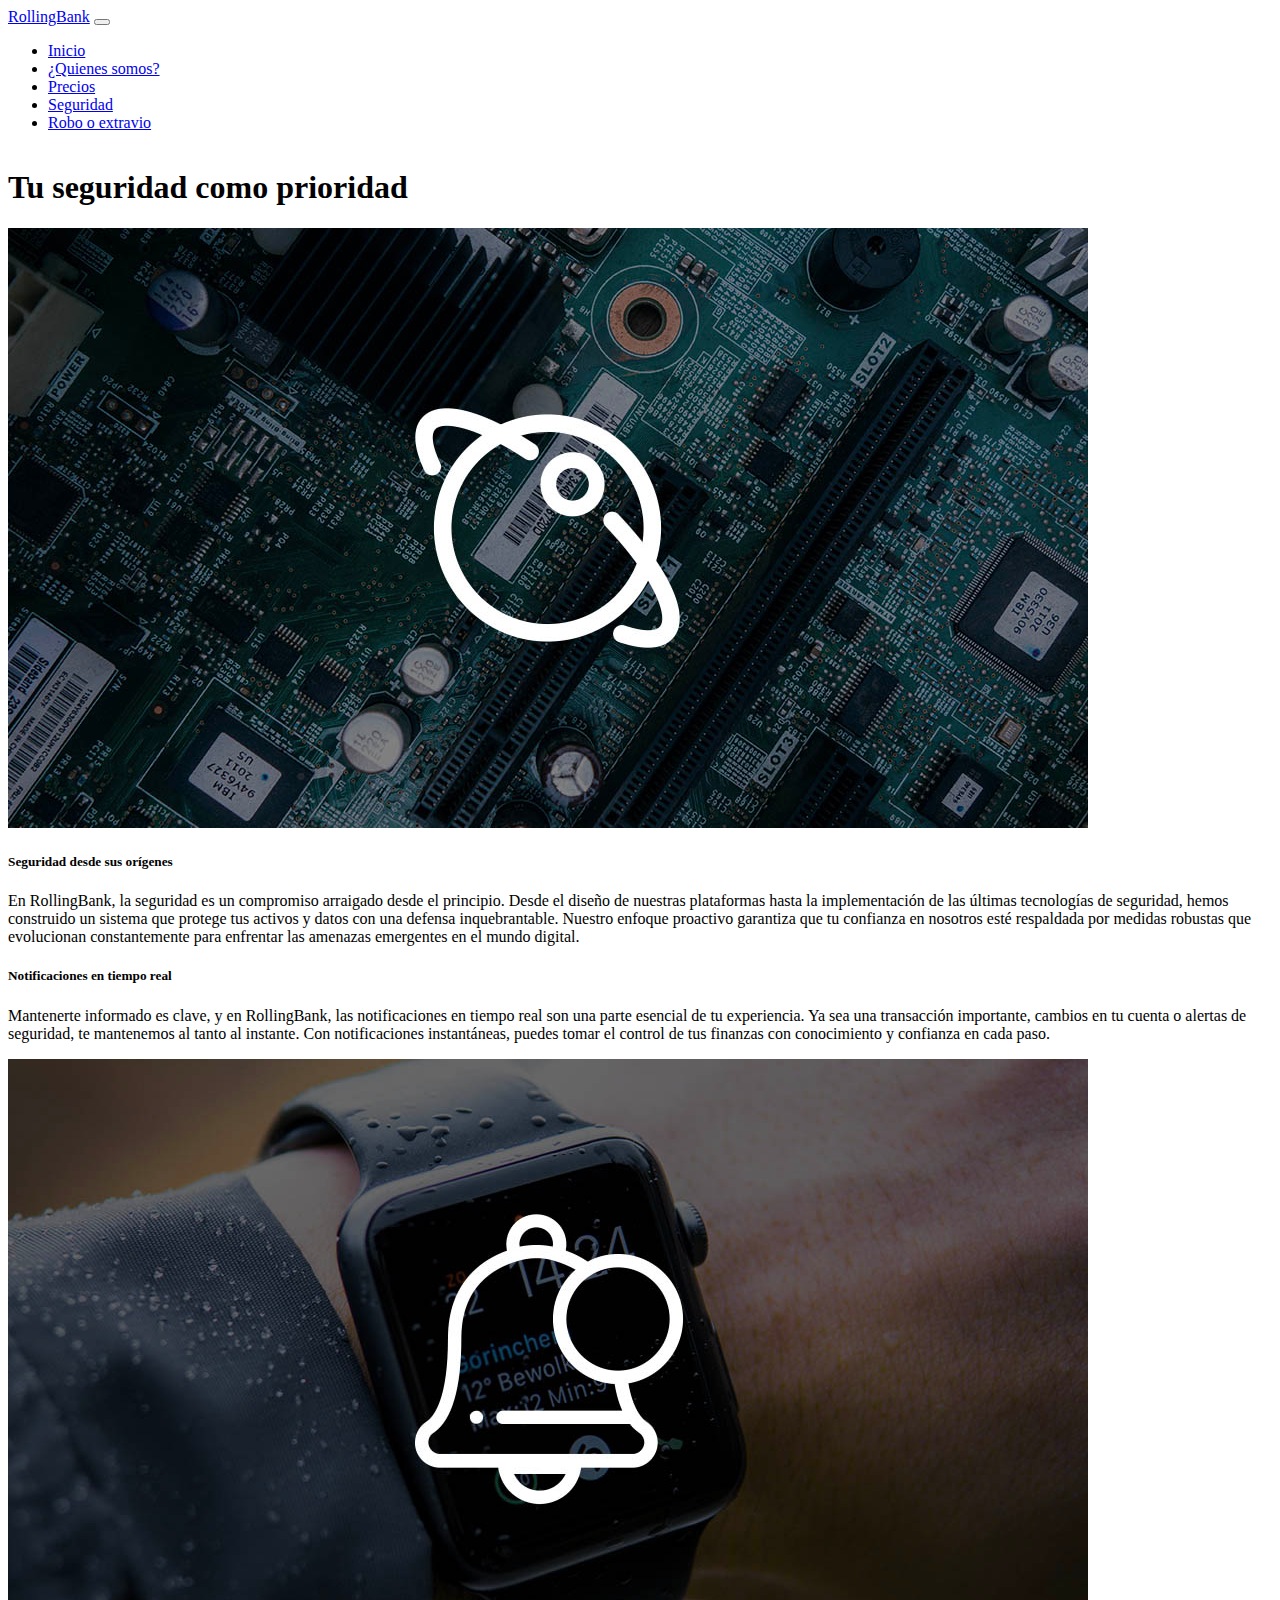
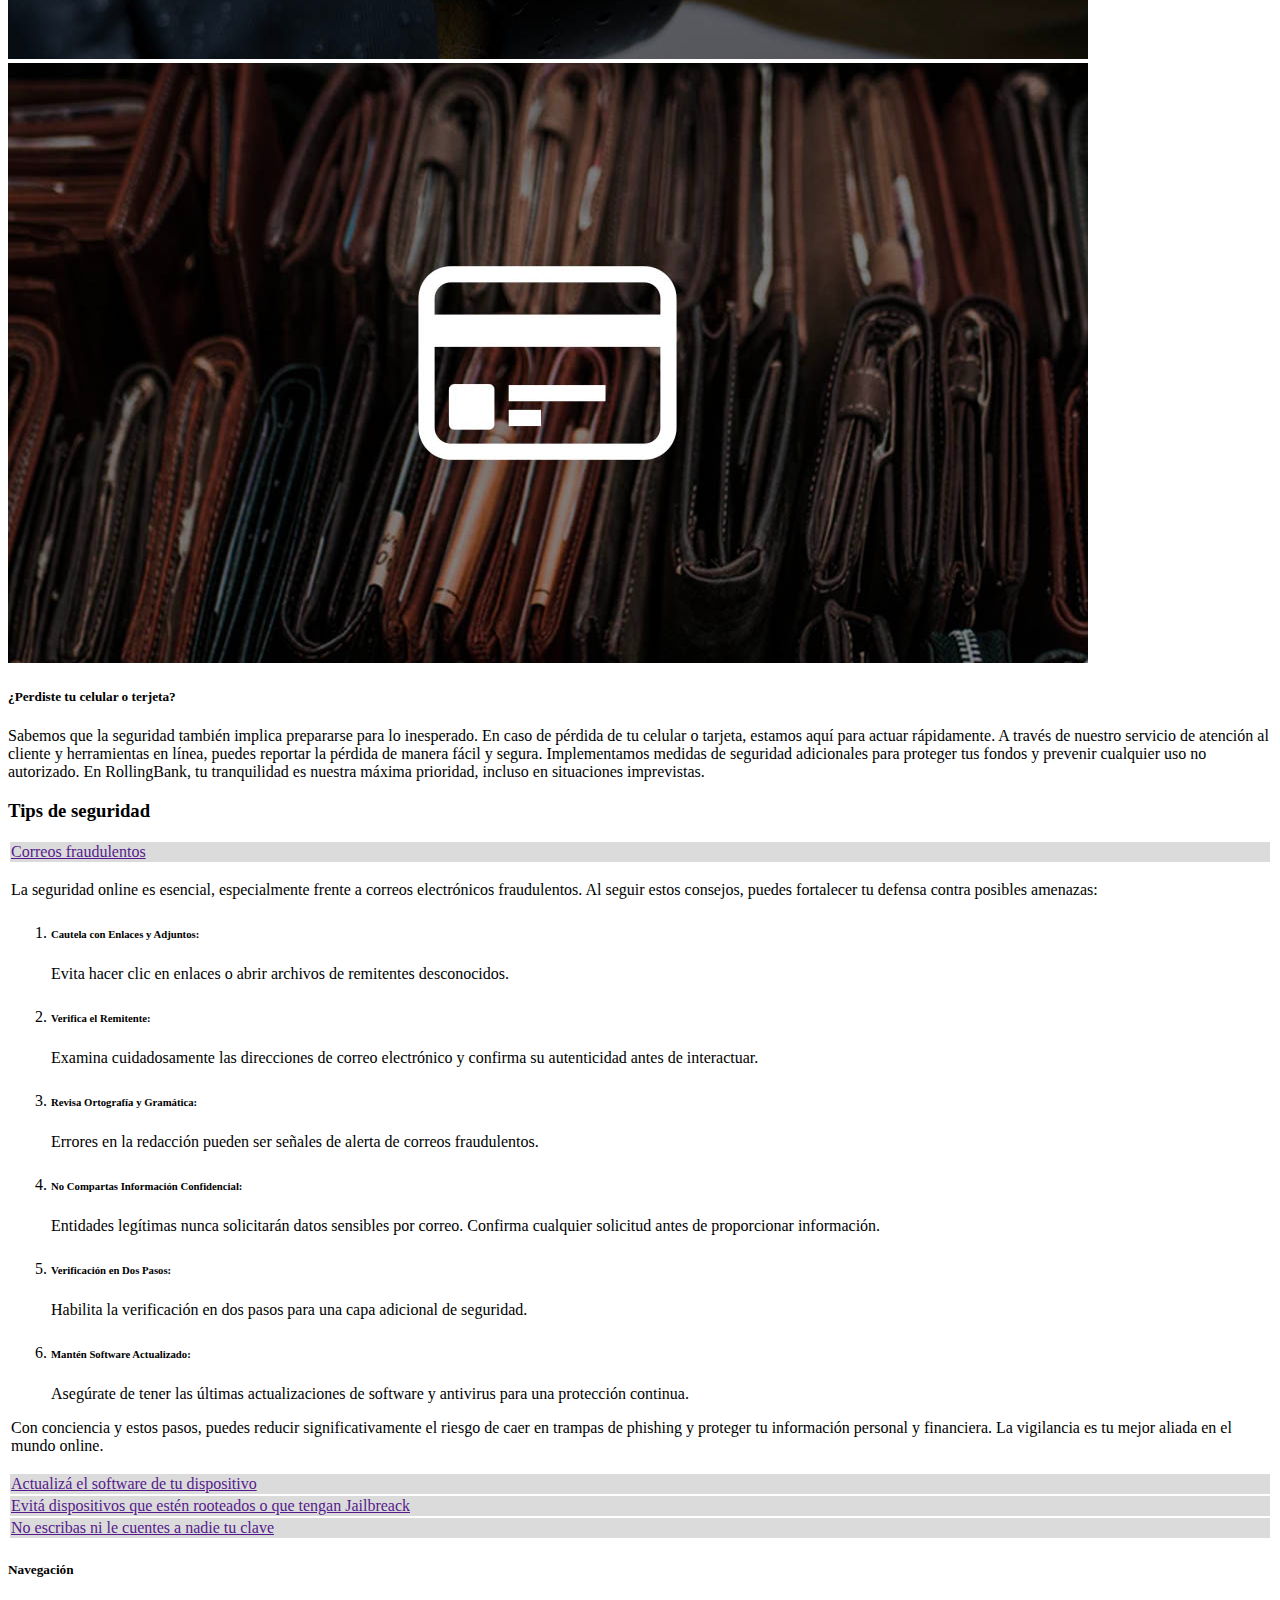
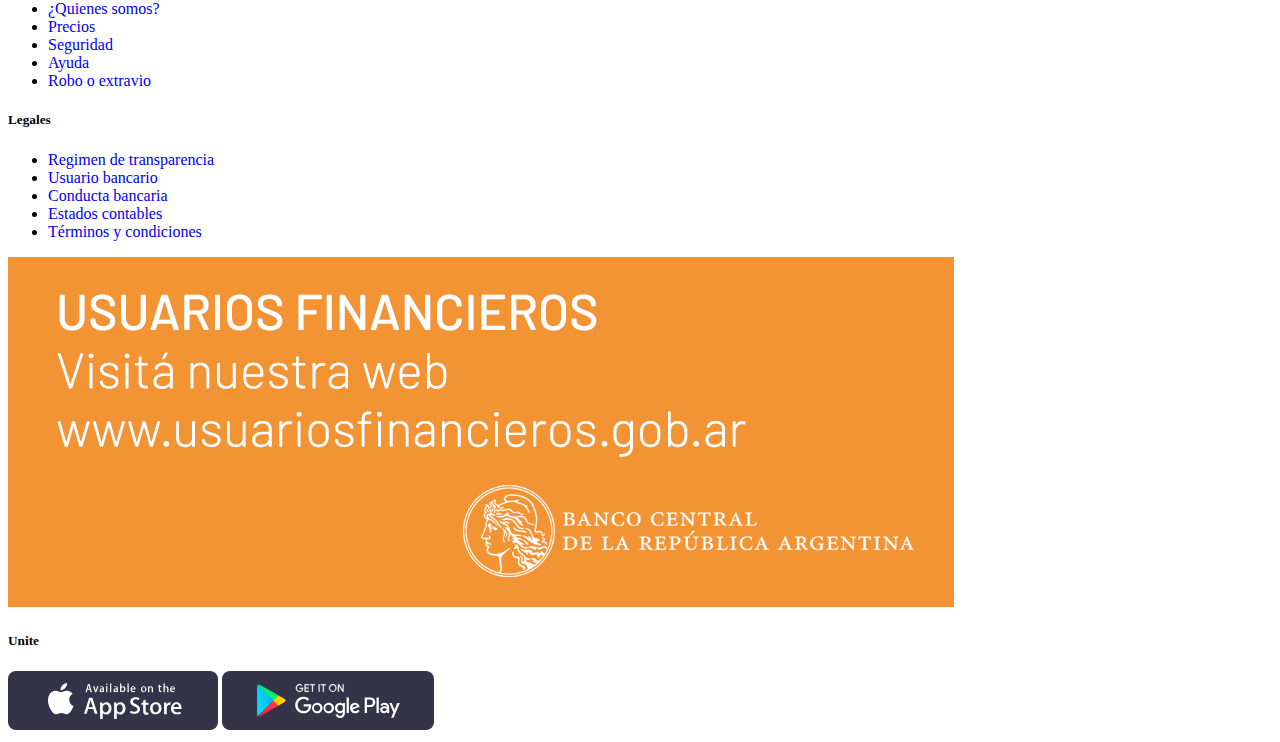
<file: tipsDeSeguridad.html>
<!DOCTYPE html>
<html lang="es">

<head>
    <meta charset="UTF-8">
    <meta name="viewport" content="width=device-width, initial-scale=1.0">
    <meta name="description" content="Banco Rolling Code - Tú dinero estará seguro con nosotros.">
    <meta name="keywords" content="prestamos, banco, financiación, ofertas, tarjetas, crédito, debito">
    <meta name="author" content="Dylan Navarro, Juan Diego Quintana, Lourdes Ocampo Nieva, Florencia Gonzales Iturbe, Emerson Javier Davenheimer, Fabrizio Nicolas Bollero">
    <link href="https://cdn.jsdelivr.net/npm/bootstrap@5.3.2/dist/css/bootstrap.min.css" rel="stylesheet"
        integrity="sha384-T3c6CoIi6uLrA9TneNEoa7RxnatzjcDSCmG1MXxSR1GAsXEV/Dwwykc2MPK8M2HN" crossorigin="anonymous">
    <link rel="stylesheet" href="./style/index.css">
    <title>Rolling Bank - Tips</title>
</head>

<body>
  <header>
    <nav class="navbar navbar-expand-lg bg-body-tertiary">
      <div class="container">
        <a class="navbar-brand fw-bold LogoNavbar" href="./index.html">RollingBank</a>
        <button class="navbar-toggler" type="button" data-bs-toggle="collapse" data-bs-target="#navbarNav"
          aria-controls="navbarNav" aria-expanded="false" aria-label="Toggle navigation">
          <span class="navbar-toggler-icon"></span>
        </button>
        <div class="collapse navbar-collapse" id="navbarNav">
          <ul class="navbar-nav ms-auto text-center">
            <li class="nav-item">
              <a class="nav-link" aria-current="page" href="./index.html">Inicio</a>
            </li>
            <li class="nav-item">
              <a class="nav-link" href="./quienesSomos.html">¿Quienes somos?</a>
            </li>
            <li class="nav-item">
              <a class="nav-link" href="./precios.html">Precios</a>
            </li>
            <li class="nav-item">
              <a class="nav-link active fw-bold" href="./tipsDeSeguridad.html">Seguridad</a>
            </li>
            <li class="nav-item">
              <a class="nav-link" href="./error404.html">Robo o extravio</a>
            </li>
          </ul>
        </div>
      </div>
    </nav>
  </header>

    <main>
        <h1 class="text-center bg-primary text-light py-3">Tu seguridad como prioridad</h1>
        <section class="container">
            <article class="row py-5">
                <img src="./img/seguridad/galaxy.jpg" alt="" class="col-6 img-fluid ">
                <div class="col-6">
                    <h5>Seguridad desde sus orígenes</h5>
                    <p>En RollingBank, la seguridad es un compromiso arraigado desde el principio. Desde el diseño de nuestras plataformas hasta la implementación de las últimas tecnologías de seguridad, hemos construido un sistema que protege tus activos y datos con una defensa inquebrantable. Nuestro enfoque proactivo garantiza que tu confianza en nosotros esté respaldada por medidas robustas que evolucionan constantemente para enfrentar las amenazas emergentes en el mundo digital.</p>
                </div>
            </article>
            <article class="row">
                <div class="col-6">
                    <h5>Notificaciones en tiempo real</h5>
                    <p>Mantenerte informado es clave, y en RollingBank, las notificaciones en tiempo real son una parte esencial de tu experiencia. Ya sea una transacción importante, cambios en tu cuenta o alertas de seguridad, te mantenemos al tanto al instante. Con notificaciones instantáneas, puedes tomar el control de tus finanzas con conocimiento y confianza en cada paso.</p>
                </div>
                <img src="./img/seguridad/notification.jpg" alt="" class="col-6 img-fluid">
            </article>
            <article class="row py-5">
                <img src="./img/seguridad/vault.jpg" alt="" class="col-6">
                <div class="col-6">
                    <h5>¿Perdiste tu celular o terjeta?</h5>
                    <p>Sabemos que la seguridad también implica prepararse para lo inesperado. En caso de pérdida de tu celular o tarjeta, estamos aquí para actuar rápidamente. A través de nuestro servicio de atención al cliente y herramientas en línea, puedes reportar la pérdida de manera fácil y segura. Implementamos medidas de seguridad adicionales para proteger tus fondos y prevenir cualquier uso no autorizado. En RollingBank, tu tranquilidad es nuestra máxima prioridad, incluso en situaciones imprevistas.</p>
                </div>
            </article>
        </section>
        <section class="container">
            <h3 class="pb-3">Tips de seguridad</h3>
            <table class="border border-black mb-5">
                <tr class="border border-black backgroundLinks">
                    <td class="py-3"><a href="" class="text-decoration-none ps-5">Correos fraudulentos</a></td>
                </tr>
                <tr class="border border-black">
                    <td class="pt-3">
                        <p class="ps-3">La seguridad online es esencial, especialmente frente a correos electrónicos fraudulentos. Al seguir estos consejos, puedes fortalecer tu defensa contra posibles amenazas:</p>
                        <ol>
                          <li>
                            <h6>Cautela con Enlaces y Adjuntos:</h6>
                            <p>Evita hacer clic en enlaces o abrir archivos de remitentes desconocidos.</p>
                          </li>

                          <li>
                            <h6>Verifica el Remitente:</h6>
                            <p>Examina cuidadosamente las direcciones de correo electrónico y confirma su autenticidad antes de interactuar.</p>
                          </li>

                          <li>
                            <h6>Revisa Ortografía y Gramática:</h6>
                            <p>Errores en la redacción pueden ser señales de alerta de correos fraudulentos.</p>
                          </li>

                          <li>
                            <h6>No Compartas Información Confidencial:</h6>
                            <p>Entidades legítimas nunca solicitarán datos sensibles por correo. Confirma cualquier solicitud antes de proporcionar información.</p>
                          </li>

                          <li>
                            <h6>Verificación en Dos Pasos:</h6>
                            <p>Habilita la verificación en dos pasos para una capa adicional de seguridad.</p>
                          </li>

                          <li>
                            <h6>Mantén Software Actualizado:</h6>
                            <p>Asegúrate de tener las últimas actualizaciones de software y antivirus para una protección continua.</p>
                          </li>
                        </ol>

                        <p class="ps-3">Con conciencia y estos pasos, puedes reducir significativamente el riesgo de caer en trampas de phishing y proteger tu información personal y financiera. La vigilancia es tu mejor aliada en el mundo online.</p>
                    </td>
                </tr>
                <tr class="border border-black backgroundLinks">
                    <td class="py-3"><a href="" class="text-decoration-none ps-5">Actualizá el software de tu
                            dispositivo</a></td>
                </tr>
                <tr class="border border-black backgroundLinks">
                    <td class="py-3"><a href="" class="text-decoration-none ps-5">Evitá dispositivos que estén rooteados
                            o que tengan
                            Jailbreack</a></td>
                </tr>
                <tr class="border border-black backgroundLinks">
                    <td class="py-3"><a href="" class="text-decoration-none ps-5">No escribas ni le cuentes a nadie tu
                            clave</a></td>
                </tr>
            </table>
        </section>
    </main>

    <footer class="bg-dark text-secondary py-4">
        <div class="container">
          <div class="row">
            <div class="col-md-6 col-lg-3 mb-3">
              <h5>Navegación</h5>
              <ul class="list-unstyled">
                <li>
                  <a href="./quienesSomos.html" class="link-secondary">¿Quienes somos?</a>
                </li>
                <li>
                  <a href="./precios.html" class="link-secondary">Precios</a>
                </li>
                <li>
                  <a href="./tipsDeSeguridad.html" class="link-secondary">Seguridad</a>
                </li>
                <li>
                  <a href="./error404.html" class="link-secondary">Ayuda</a>
                </li>
                <li>
                  <a href="./error404.html" class="link-secondary">Robo o extravio</a>
                </li>
              </ul>
            </div>
            <div class="col-md-6 col-lg-3 mb-3">
              <h5>Legales</h5>
              <ul class="list-unstyled">
                <li>
                  <a href="./error404.html" class="link-secondary">Regimen de transparencia</a>
                </li>
                <li>
                  <a href="./error404.html" class="link-secondary">Usuario bancario</a>
                </li>
                <li>
                  <a href="./error404.html" class="link-secondary">Conducta bancaria</a>
                </li>
                <li>
                  <a href="./error404.html" class="link-secondary">Estados contables</a>
                </li>
                <li>
                  <a href="./error404.html" class="link-secondary">Términos y condiciones</a>
                </li>
              </ul>
            </div>
            <div class="col-md-6 col-lg-3 mb-3">
              <img src="./img/footer/usuariosfinancieros.png" alt="logo usuarios financieros" class="img-fluid" />
            </div>
            <div class="col-md-6 col-lg-3 mb-3">
              <h5>Unite</h5>
              <img src="./img/footer/badge-apple-store.svg" alt="logo apple store" class="img-fluid mb-2" />
              <img src="./img/footer/google-play-badge-bb.svg" alt="logo google play" class="img-fluid" />
            </div>
          </div>
        </div>
      </footer>
    <script src="https://cdn.jsdelivr.net/npm/bootstrap@5.3.2/dist/js/bootstrap.bundle.min.js"
        integrity="sha384-C6RzsynM9kWDrMNeT87bh95OGNyZPhcTNXj1NW7RuBCsyN/o0jlpcV8Qyq46cDfL"
        crossorigin="anonymous"></script>
</body>

</html>
</file>
<file: style/index.css>
body {
    display: flex;
    flex-direction: column;
    min-height: 100vh;
}

main {
    flex-grow: 1;
}

.banner {
    height: 450px;
    object-fit: cover;
}

.topic {
    height: 100px;
    object-fit: cover;
}

.backgroundLinks{
    background-color: rgba(207, 207, 207, 0.753);
}

.valor{
    border-radius: 20%;
}

#tablaValores{
    border-left: 1px solid #DDD;
    border-right: 1px solid #DDD;
}

footer ul li a {
    text-decoration: none;
}
</file>
